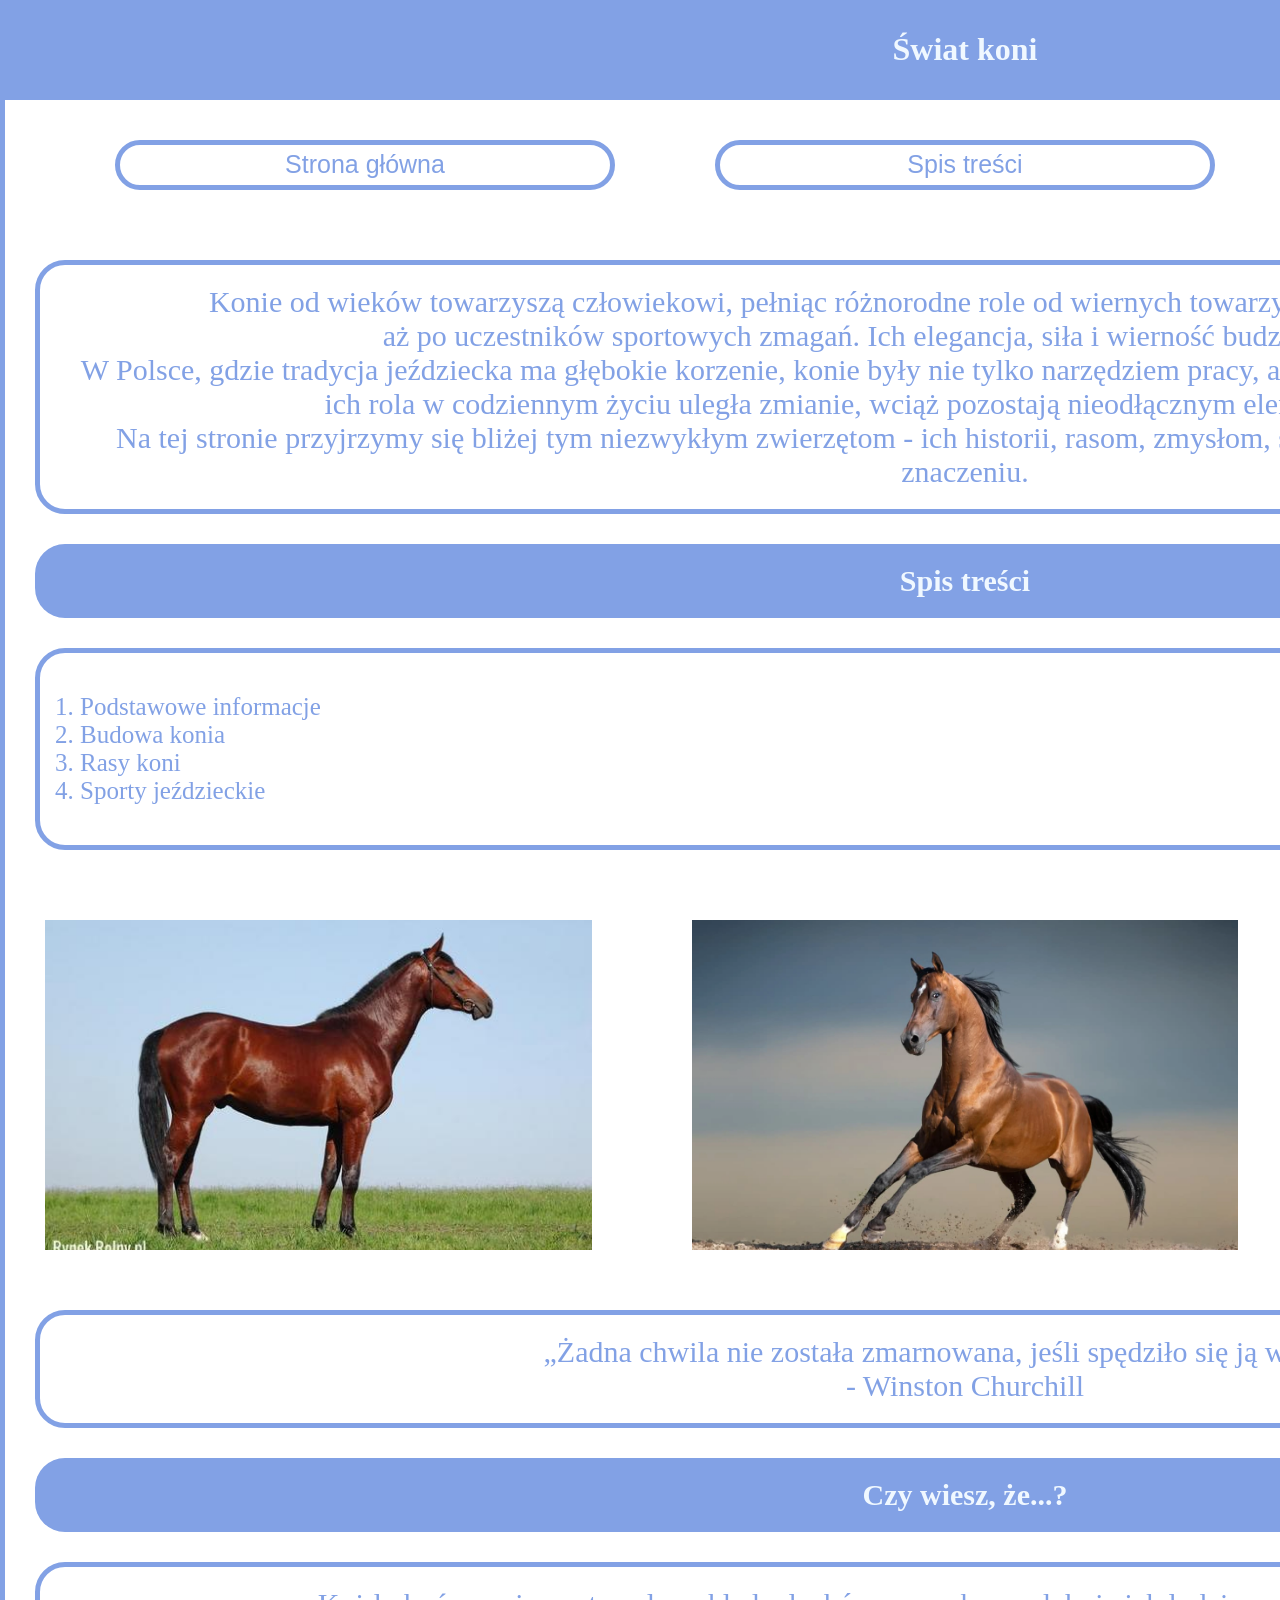
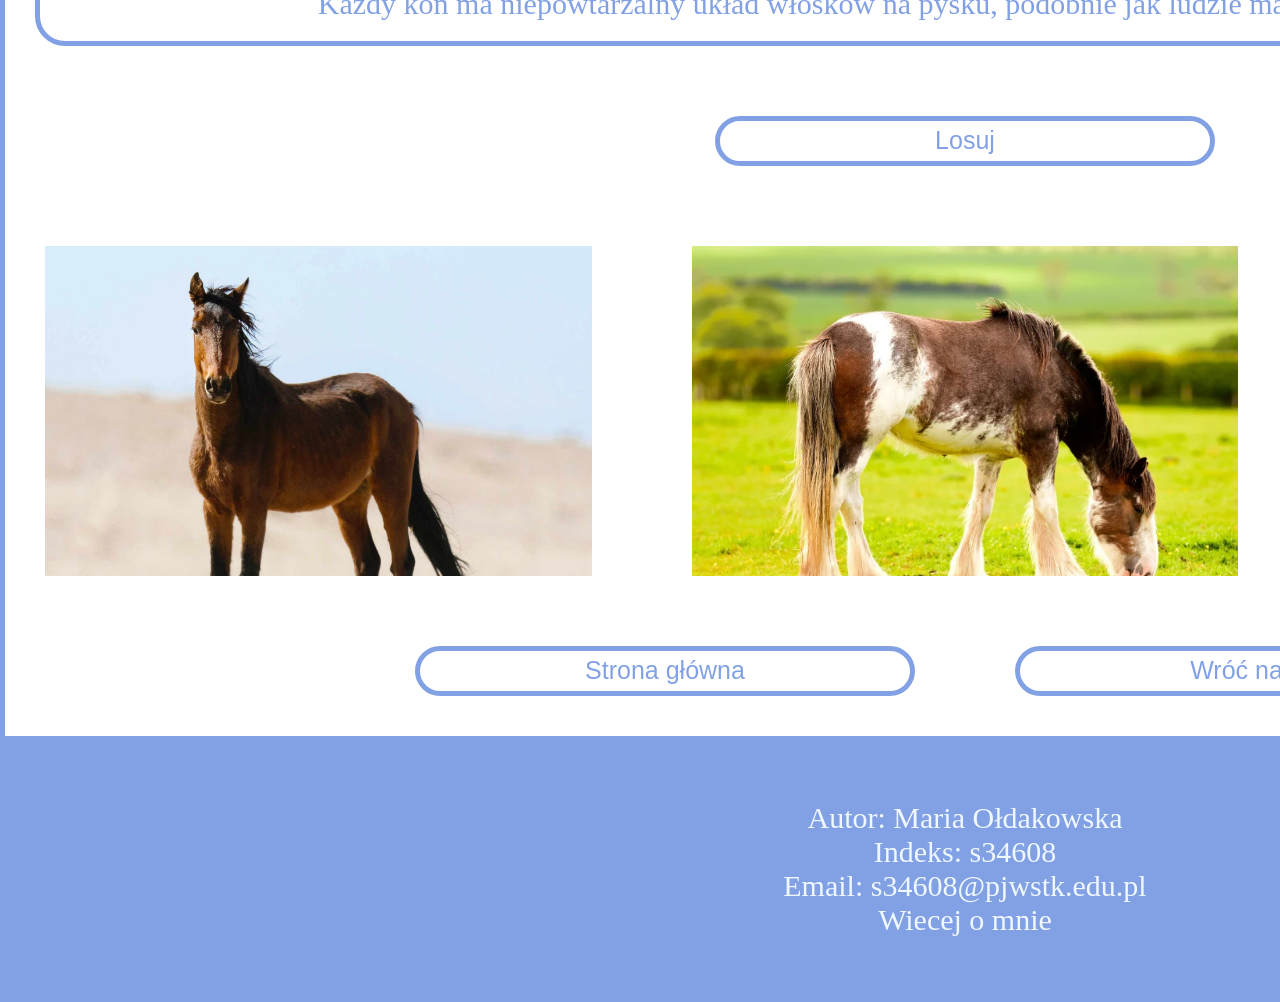
<file: index.html>
<!DOCTYPE html>
<html lang = "pl">
<head>
    <meta charset="UTF-8">
    <title>Strona o koniach</title>
    
    <link rel="stylesheet" href="style.css">
    </head>


<body> 
    
    <header>
     <h1 id="swiatkoni">
        Świat koni
    </h1>
    </header>

<div class="center">
    <button onclick="location.href='index.html'">Strona główna</button>
 
    
        <button onclick="location.href='#spistresci'">Spis treści
        </button>
        
 
    <button onclick="location.href='#autor'">Autor</button>
</div>

    <p>
        
  Konie od wieków towarzyszą człowiekowi, pełniąc różnorodne role od wiernych towarzyszy w pracy, przez bohaterów bitew, <br>
  aż po uczestników sportowych zmagań. Ich elegancja, siła i wierność budzą podziw i fascynację. <br> 
  W Polsce, gdzie tradycja jeździecka ma głębokie korzenie, konie były nie tylko narzędziem pracy, ale także symbolem kultury i historii. 
  Dziś, choć ich rola w codziennym życiu uległa zmianie, wciąż pozostają nieodłącznym elementem naszej tożsamości. <br> 
  Na tej stronie przyjrzymy się bliżej tym niezwykłym zwierzętom - ich historii, rasom, zmysłom, sposobom komunikacji oraz współczesnemu znaczeniu.
</p> 

   <h3 class="subtitle" id="spistresci">
    Spis treści
</h3>
   
    

<ol>
    <li><a href="podstawoweinfo.html">Podstawowe informacje</a></li>
    <li><a href="budowakonia.html"> Budowa konia</a></li>
    <li><a href="rasykoni.html"> Rasy koni</a></li>
    <li><a href="sportyjeżdzieckie.html">Sporty jeździeckie</a></li>
</ol>

<div class="center">

 <div class="picture"><img src="kon.jpg" alt="kon"></div>
 <div class="picture"><img src="kon1.webp" alt="kon"></div>
 <div class="picture"><img src="kon2.jpg" alt="kon"></div>

 </div>

<p> 
    „Żadna chwila nie została zmarnowana, jeśli spędziło się ją w siodle.” <br>
     - Winston Churchill
</p>
   


 <h3 class="subtitle">Czy wiesz, że...?</h3>

<p id="ciekawostka">
    Każdy koń ma niepowtarzalny układ włosków na pysku, 
    podobnie jak ludzie mają unikalne odciski palców.
</p>

<div class="center">
<button onclick="losujCiekawostke()">
    Losuj
</button>
</div>

 <div class="center">

 <div class="picture"><img src="kon3.jpg" alt="kon"></div>
 <div class="picture"><img src="kon4.webp" alt="kon"></div>
 <div class="picture"><img src="kon5.jpeg" alt="kon"></div>
 
</div>

<div class="center">
<button onclick="location.href='index.html'">Strona główna</button>
<button onclick="location.href='#swiatkoni'">Wróć na górę</button>
</div>

<footer>
 
     <p id="autor">
        Autor: Maria Ołdakowska <br>
        Indeks: s34608 <br>
        Email: s34608@pjwstk.edu.pl<br>
        <a href="autor.html" style="color: aliceblue;">
            Wiecej o mnie</a>
     </p>
</footer>

<script>
function losujCiekawostke() {
    const ciekawostki = [
        "Każdy koń ma niepowtarzalny układ włosków na pysku, podobnie jak ludzie mają odciski palców.",
        "Konie potrafią spać na stojąco.",
        "Pole widzenia konia wynosi około 350 stopni.",
        "Źrebię może wstać już około godzinę po narodzinach.",
        "Konie rozpoznają ludzkie emocje po wyrazie twarzy.",
        "Uszy konia mogą obracać się o 180 stopni.",
        "Koń nie potrafi oddychać przez pysk — oddycha wyłącznie przez nos.",
    "Konie nie potrafią wymiotować.",
    "Serce dorosłego konia waży nawet około 5 kilogramów.",
    "Najszybsze konie wyścigowe mogą osiągać prędkość ponad 70 km/h.",
    "Konie potrafią zapamiętać człowieka nawet po wielu latach rozłąki.",
    "Koń może wydawać ponad 10 różnych dźwięków służących do komunikacji.",
    "Konie odczuwają emocje takie jak strach, radość i ciekawość.",
    "Konie są zwierzętami stadnymi i źle znoszą samotność.",
    "Źrebięta rodzą się z bardzo długimi nogami, które stanowią dużą część ich wysokości.",
    "Konie potrafią rozpoznawać siebie nawzajem po głosie.",
    "Najdłużej żyjący udokumentowany koń dożył 62 lat.",
    "Koń może wypić nawet 40–50 litrów wody dziennie.",
    "Konie mają świetny słuch i potrafią usłyszeć dźwięki, których człowiek nie zauważa.",
    "Oczy konia należą do największych spośród wszystkich ssaków lądowych.",
    "Koń może poruszać uszami niezależnie od siebie.",
    "Dzikimi przodkami współczesnych koni były zwierzęta wielkości lisa.",
    "Konie potrafią uczyć się przez obserwowanie innych koni.",
    "Niektóre konie potrafią otwierać zasuwy i drzwi w stajni.",
    "Koń potrafi wyczuć nastrój jeźdźca i często reaguje na jego stres lub zdenerwowanie.",
    "Koń „biega na palcach” – jego kopyto to tak naprawdę zmodyfikowany jeden palec, co zwiększa szybkość, ale zmniejsza możliwość chwytania jak u innych ssaków.",
    ];

    const losowyNumer = Math.floor(Math.random() * ciekawostki.length);

    document.getElementById("ciekawostka").textContent =
        ciekawostki[losowyNumer];
}
</script>

</body>
</html>
</file>
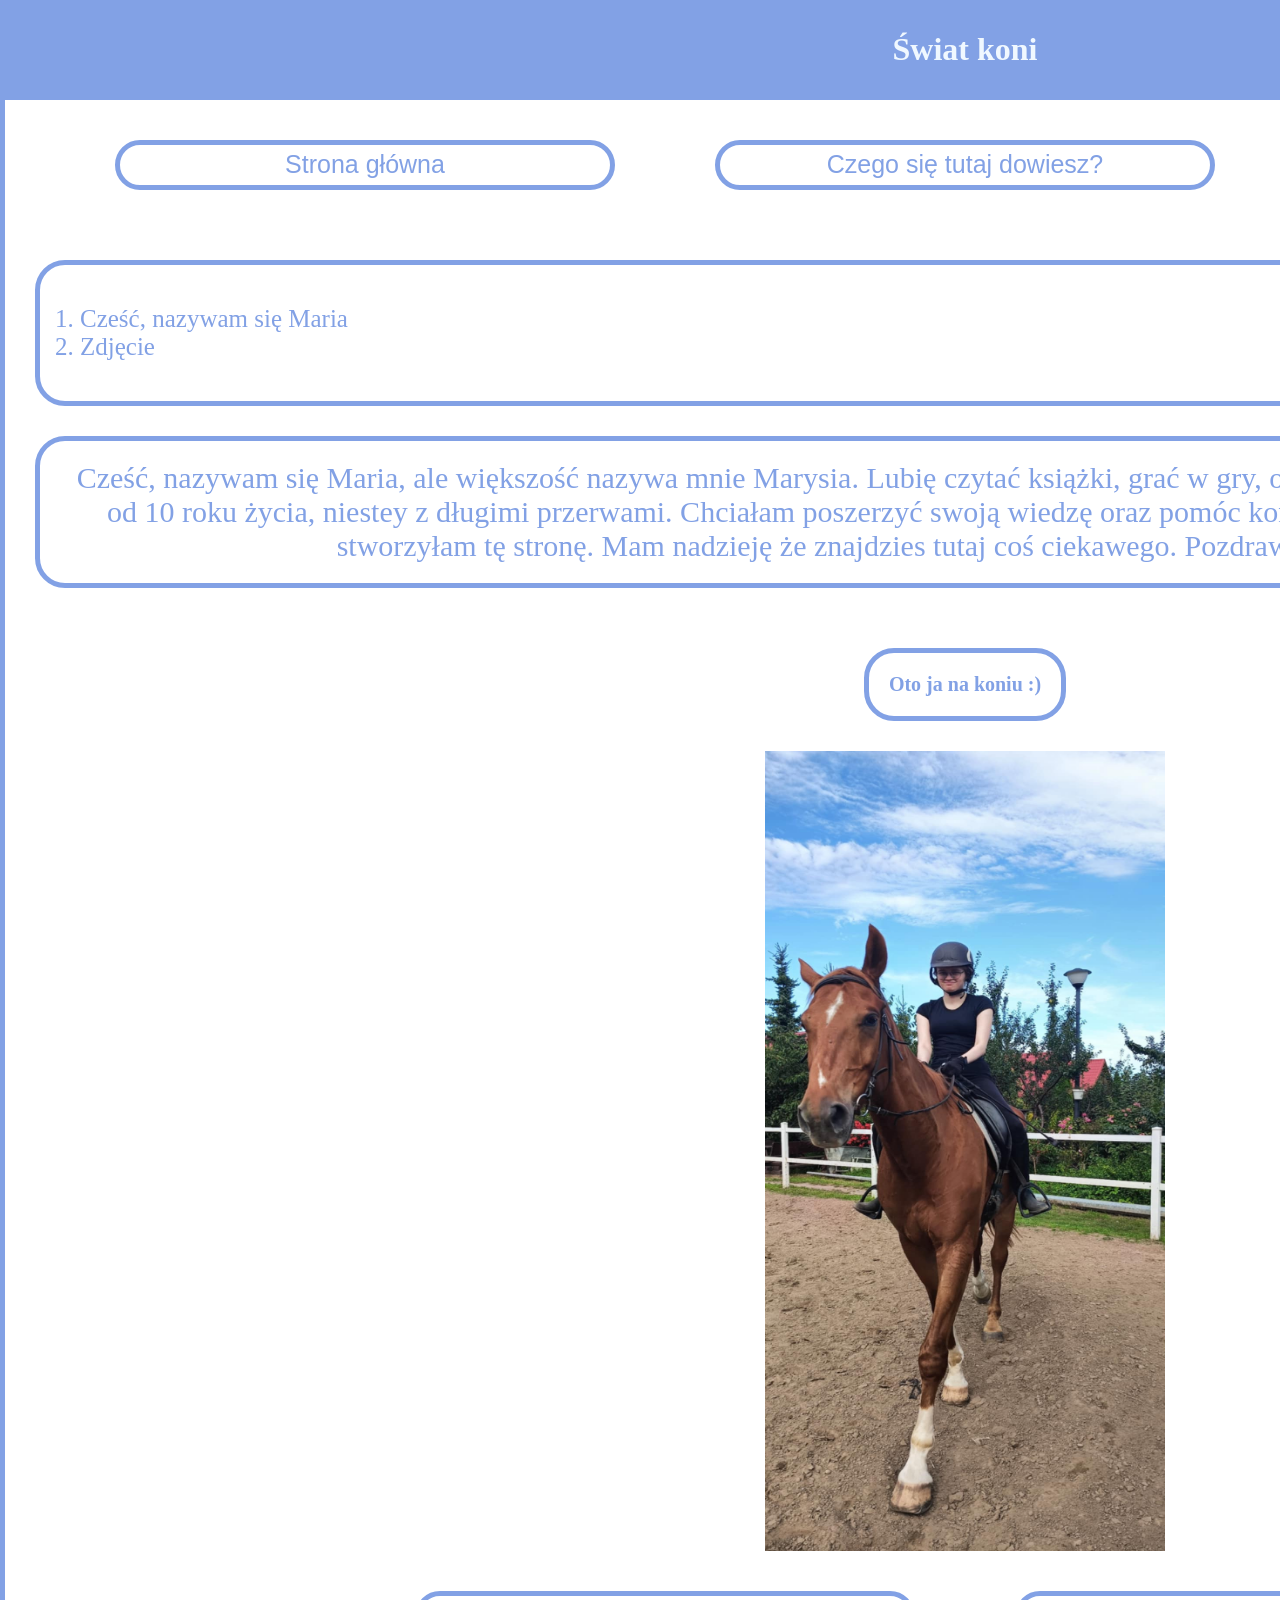
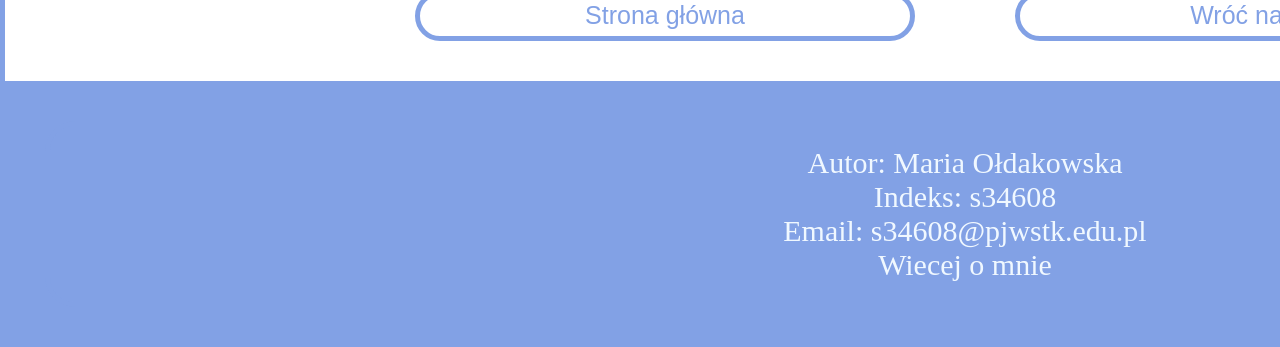
<file: autor.html>
<!DOCTYPE html>
<html lang = "pl">
<head>
    <meta charset="UTF-8">
    <title>Strona o koniach</title>
    
    <link rel="stylesheet" href="style.css">
    </head>


<body> 
    
    <header>
     <h1 id="swiatkoni">Świat koni</h1>
    </header>

<div class="center">
    <button onclick="location.href='index.html'">Strona główna</button>
    <button onclick="location.href='#spistresci'">Czego się tutaj dowiesz?</button>
    <button onclick="location.href='#autor'">Autor</button>
</div>

<ol>
    <li><a href="#ja">Cześć, nazywam się Maria</a></li>
    <li><a href="#zdj">Zdjęcie</a></li>
  
</ol>

<p id="ja">
    Cześć, nazywam się Maria, ale większość nazywa mnie Marysia. Lubię czytać książki, grać w gry, oglądać filmy i seriale oraz <b>konie!</b> 
    Jeżdżę konno od 10 roku życia, niestey z długimi przerwami. 
    Chciałam poszerzyć swoją wiedzę oraz pomóc komuś dowiedzieć się czegoś o koniach dlatego stworzyłam tę stronę.
     Mam nadzieję że znajdzies tutaj coś ciekawego. 
    Pozdrawiam i życzę miłej lektury. 
    
</p>

<div class="center">
<h4>
    Oto ja na koniu :)
</h4>
    </div>
<div class="center">
<img src="janakon.jpeg" alt="Ja na koniu"
width="400" height="800"
>
</div>



<div class="center">
<button onclick="location.href='index.html'">Strona główna</button>
<button onclick="location.href='#swiatkoni'">Wróć na górę</button>
</div>
   


<footer>
 
     <p id="autor">
        Autor: Maria Ołdakowska <br>
        Indeks: s34608 <br>
        Email: s34608@pjwstk.edu.pl<br>
        <a href="autor.html" style="color: aliceblue;">
            Wiecej o mnie</a>
     </p>
</footer>

</body>
</html>
</file>
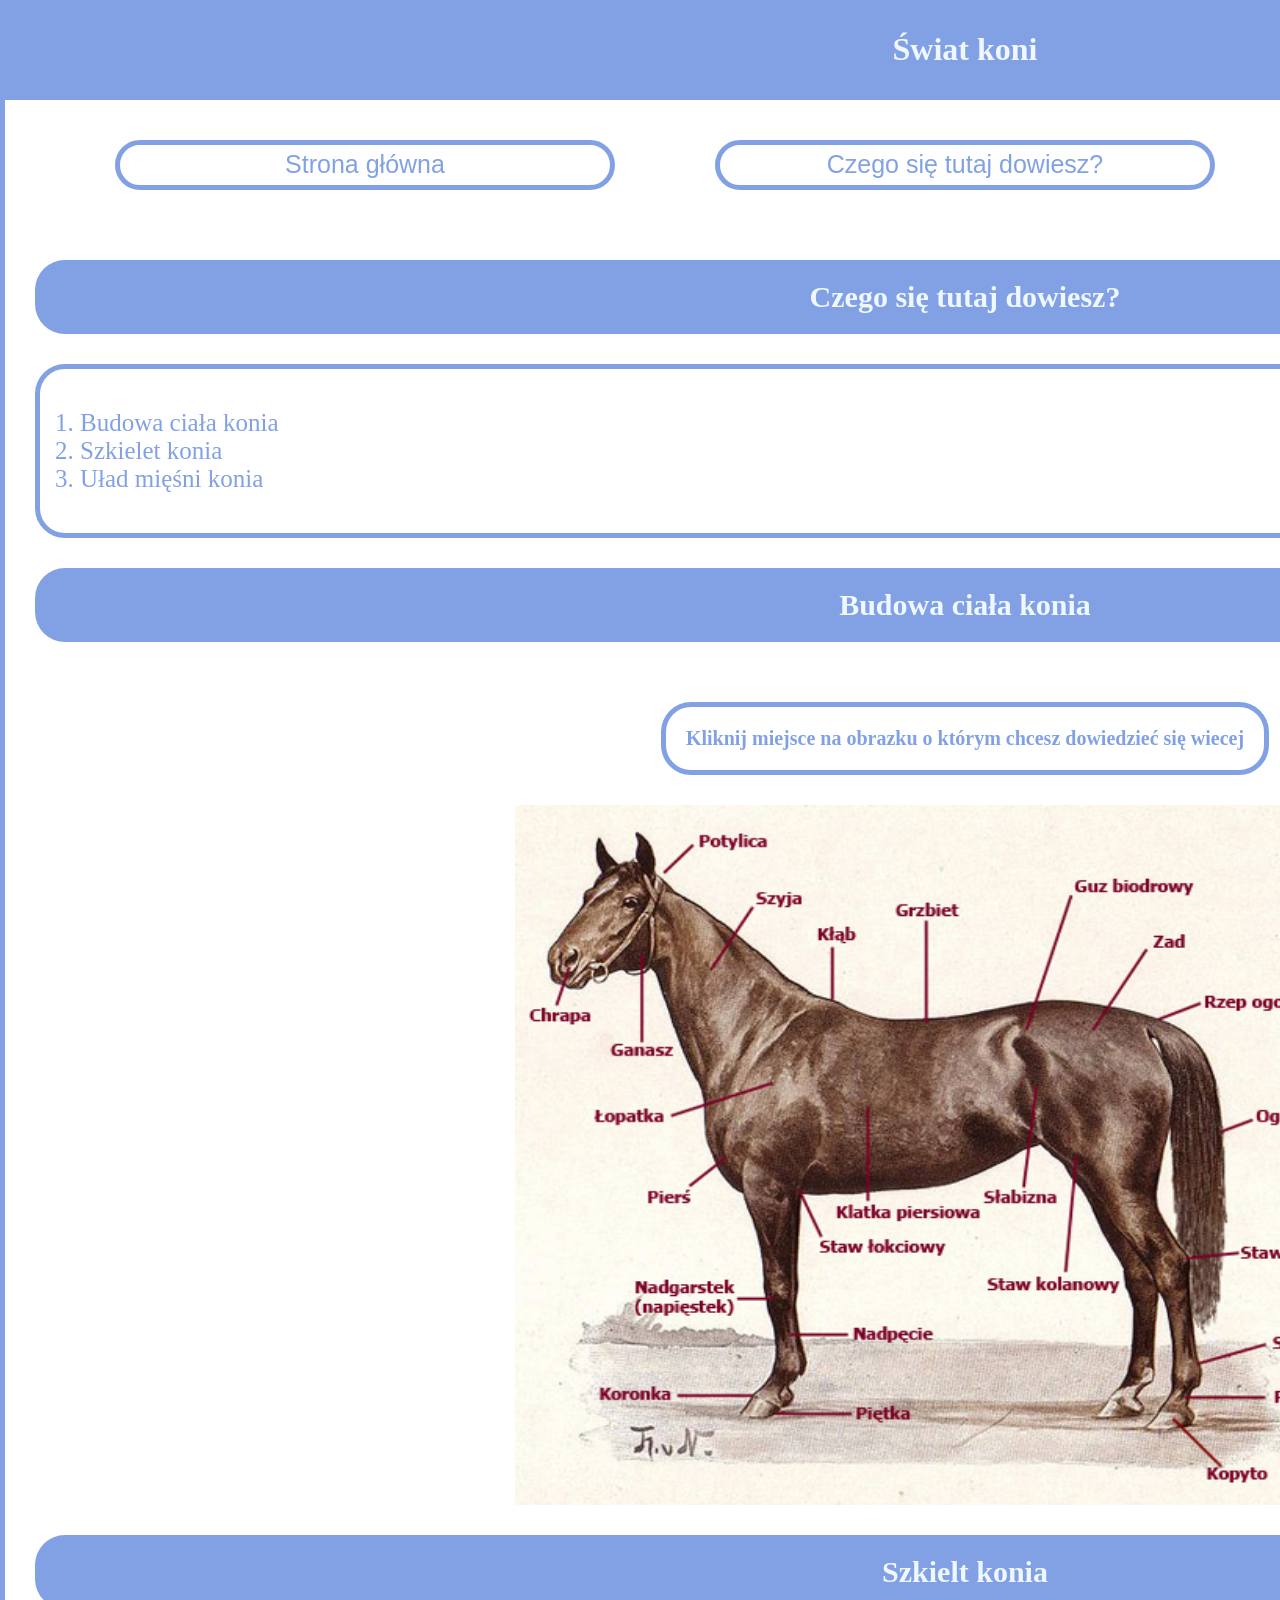
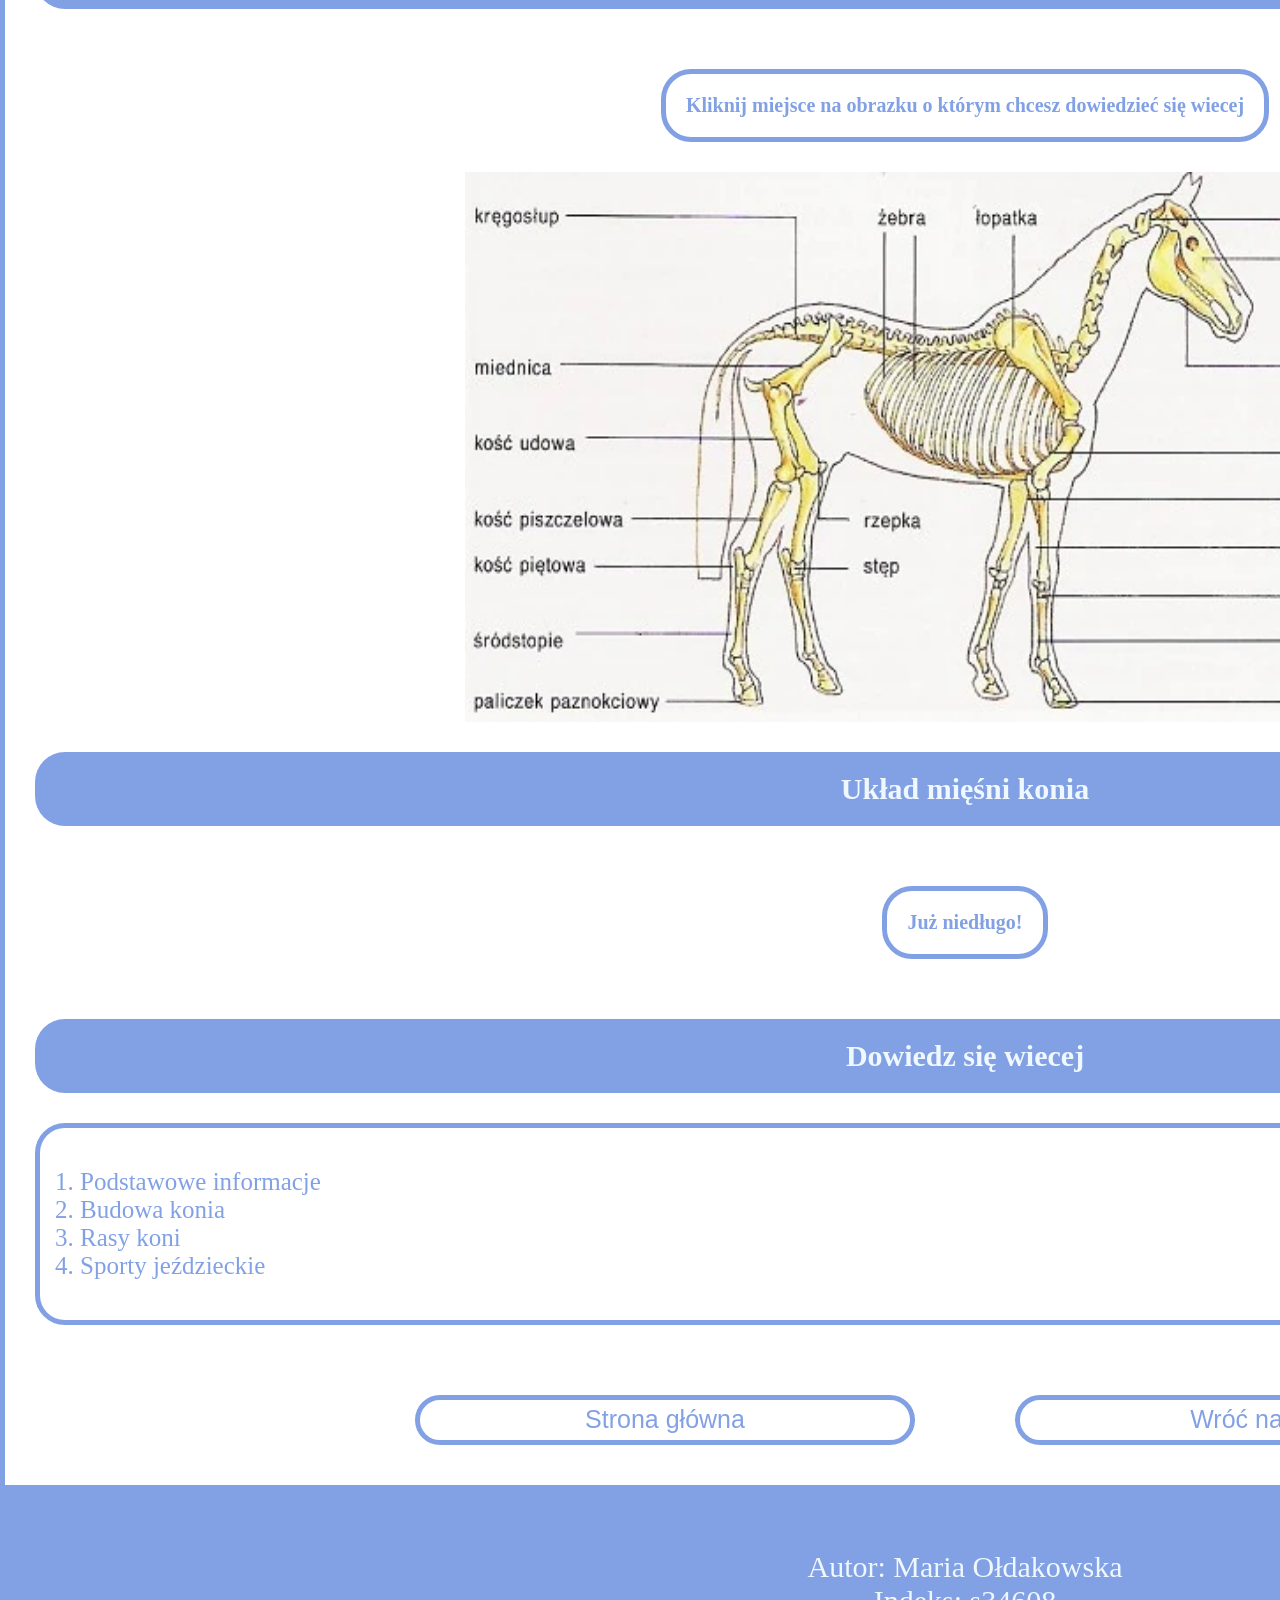
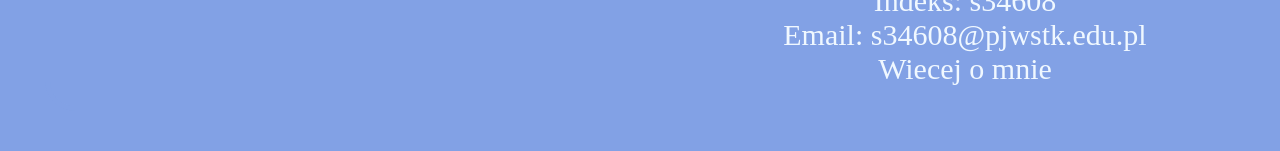
<file: budowakonia.html>
<!DOCTYPE html>
<html lang = "pl">
<head>
    <meta charset="UTF-8">
    <title>Strona o koniach</title>
    
    <link rel="stylesheet" href="style.css">
    </head>


<body> 
    
    <header>
     <h1 id="swiatkoni">Świat koni</h1>
    </header>

<div class="center">
    <button onclick="location.href='index.html'">Strona główna</button>
 
    
        <button onclick="location.href='#spistresci'">Czego się tutaj dowiesz?
        </button>
        
 
    <button onclick="location.href='#autor'">Autor</button>
</div>

   <h3 class="subtitle" id="spistresci">
    Czego się tutaj dowiesz?
</h3>

<ol>
    <li><a href="#budowa">Budowa ciała konia</a></li>
    <li><a href="#szkielet">Szkielet konia</a></li>
    <li><a href="#miesnie">Uład mięśni konia</a> </li>
</ol>
   
    

<h3 class="subtitle" id="budowa">
   Budowa ciała konia
</h3>

<div class="center">
    <h4 class="h4">
     Kliknij miejsce na obrazku o którym chcesz dowiedzieć się wiecej</h4>
</div>



<div class="center">
 <img src="Budowa_konia.jpg" 
    alt="budowakonia" 
    usemap="#budowakonia" 
    width="900" 
    height="700">
</div>

<map name="budowakonia">
 <area 
  shape="rect"
  coords="30,20,120,180"
  alt="głowa"
  title="Kliknij żeby zobaczyć szczegółowy opis głowy konia"
  href="https://www.equinovum.pl/blogs/artykuly/podstawy-anatomii-glowy-konia"
  target="_blank"
  >

  <area 
  shape="rect"
  coords="180,600,260,500"
  alt="kopyto"
  title="Kliknij żeby zobaczyć szczegółowy opis kopyt konia"
  href="https://zpe.gov.pl/a/budowa-kopyta-konia/DZ1RQqe5M"
  target="_blank"
  >

  <area 
  shape="rect"
  coords="180,380,260,500"
  alt="noga"
  title="Kliknij żeby zobaczyć szczegółowy opis nóg konia"
  href="https://konieimy.pl/anatomia,ac249/konczyny,66"
  target="_blank"
  >

  <area 
  shape="rect"
  coords="290,120,380,190"
  alt="klab"
  title="Kliknij żeby zobaczyć opis kłąbu"
  href="https://pl.wikipedia.org/wiki/K%C5%82%C4%85b_(weterynaria)"
  target="_blank"
  >

  <area 
  shape="rect"
  coords="550,80,900,450"
  alt="klab"
  title="Kliknij żeby zobaczyć opis zadu i ogona konia "
  href="https://www.equishop.com/blogs/blog-equishop/budowa-i-pokroj-czyli-anatomia-konia?utm_source=chatgpt.com#zadiogon"
  target="_blank"
  >
 </map>

 <h3 class="subtitle" id="szkielet">
   Szkielt konia
</h3>
<div class="center"><h4 class="h4">
     Kliknij miejsce na obrazku o którym chcesz dowiedzieć się wiecej</h4>
</div>

<div class="center"> 
<img src="szkielet_konia.webp"
alt="szkieletkonia"
width="1000"
height="550"
usemap="#szkielet"
></div>

<map name="szkielet">
 <area 
    shape="rect"
   coords="550,40,900,200"
   alt="glowa"
   title="Kliknij żeby zobaczyć głowę konia"
   href="https://ep2019.contentplus.io/beta/prev/D7xgZLgPl/pl/main"
   target="_blank"
   >

   <area 
    shape="rect"
   coords="300,40,750,202"
   alt="kregoslup"
   title="Kliknij żeby zobaczyć kręgłosup konia"
   href="https://ep2019.contentplus.io/beta/prev/D7xgZLgPl/pl/main"
   target="_blank"
   >

   <area 
    shape="rect"
   coords="480,210,830,340"
   alt="klata"
   title="Kliknij żeby zobaczyć klatkę piersiową konia"
   href="https://ep2019.contentplus.io/beta/prev/D7xgZLgPl/pl/main"
   target="_blank"
   >
   
   <area 
    shape="rect"
   coords="200,250,530,500"
   alt="tylna noga"
   title="Kliknij żeby zobaczyć tylną nogę konia"
   href="https://ep2019.contentplus.io/beta/prev/D7xgZLgPl/pl/main"
   target="_blank"
   >

    <area 
    shape="rect"
   coords="480,250,830,500"
   alt="tylna noga"
   title="Kliknij żeby zobaczyć przednią nogę konia"
   href="https://ep2019.contentplus.io/beta/prev/D7xgZLgPl/pl/main"
   target="_blank"
   >
</map>

<h3 class="subtitle" id="miesnie"
>Układ mięśni konia</h3>

<div class="center">
    <h4 class="h4">
     Już niedługo!</h4>
</div>
 
<h3 class="subtitle">Dowiedz się wiecej</h3>
    <ol>
    <li><a href="podstawoweinfo.html">Podstawowe informacje</a></li>
    <li><a href="budowakonia.html"> Budowa konia</a></li>
    <li><a href="rasykoni.html"> Rasy koni</a></li>
    <li><a href="sportyjeżdzieckie.html">Sporty jeździeckie</a></li>
</ol>

<div class="center">
<button onclick="location.href='index.html'">Strona główna</button>
<button onclick="location.href='#swiatkoni'">Wróć na górę</button>
</div>

<footer>
 
     <p id="autor">
        Autor: Maria Ołdakowska <br>
        Indeks: s34608 <br>
        Email: s34608@pjwstk.edu.pl<br>
        <a href="autor.html" style="color: aliceblue;">
            Wiecej o mnie</a>
     </p>
     
</footer>

</body>
</html>
</file>
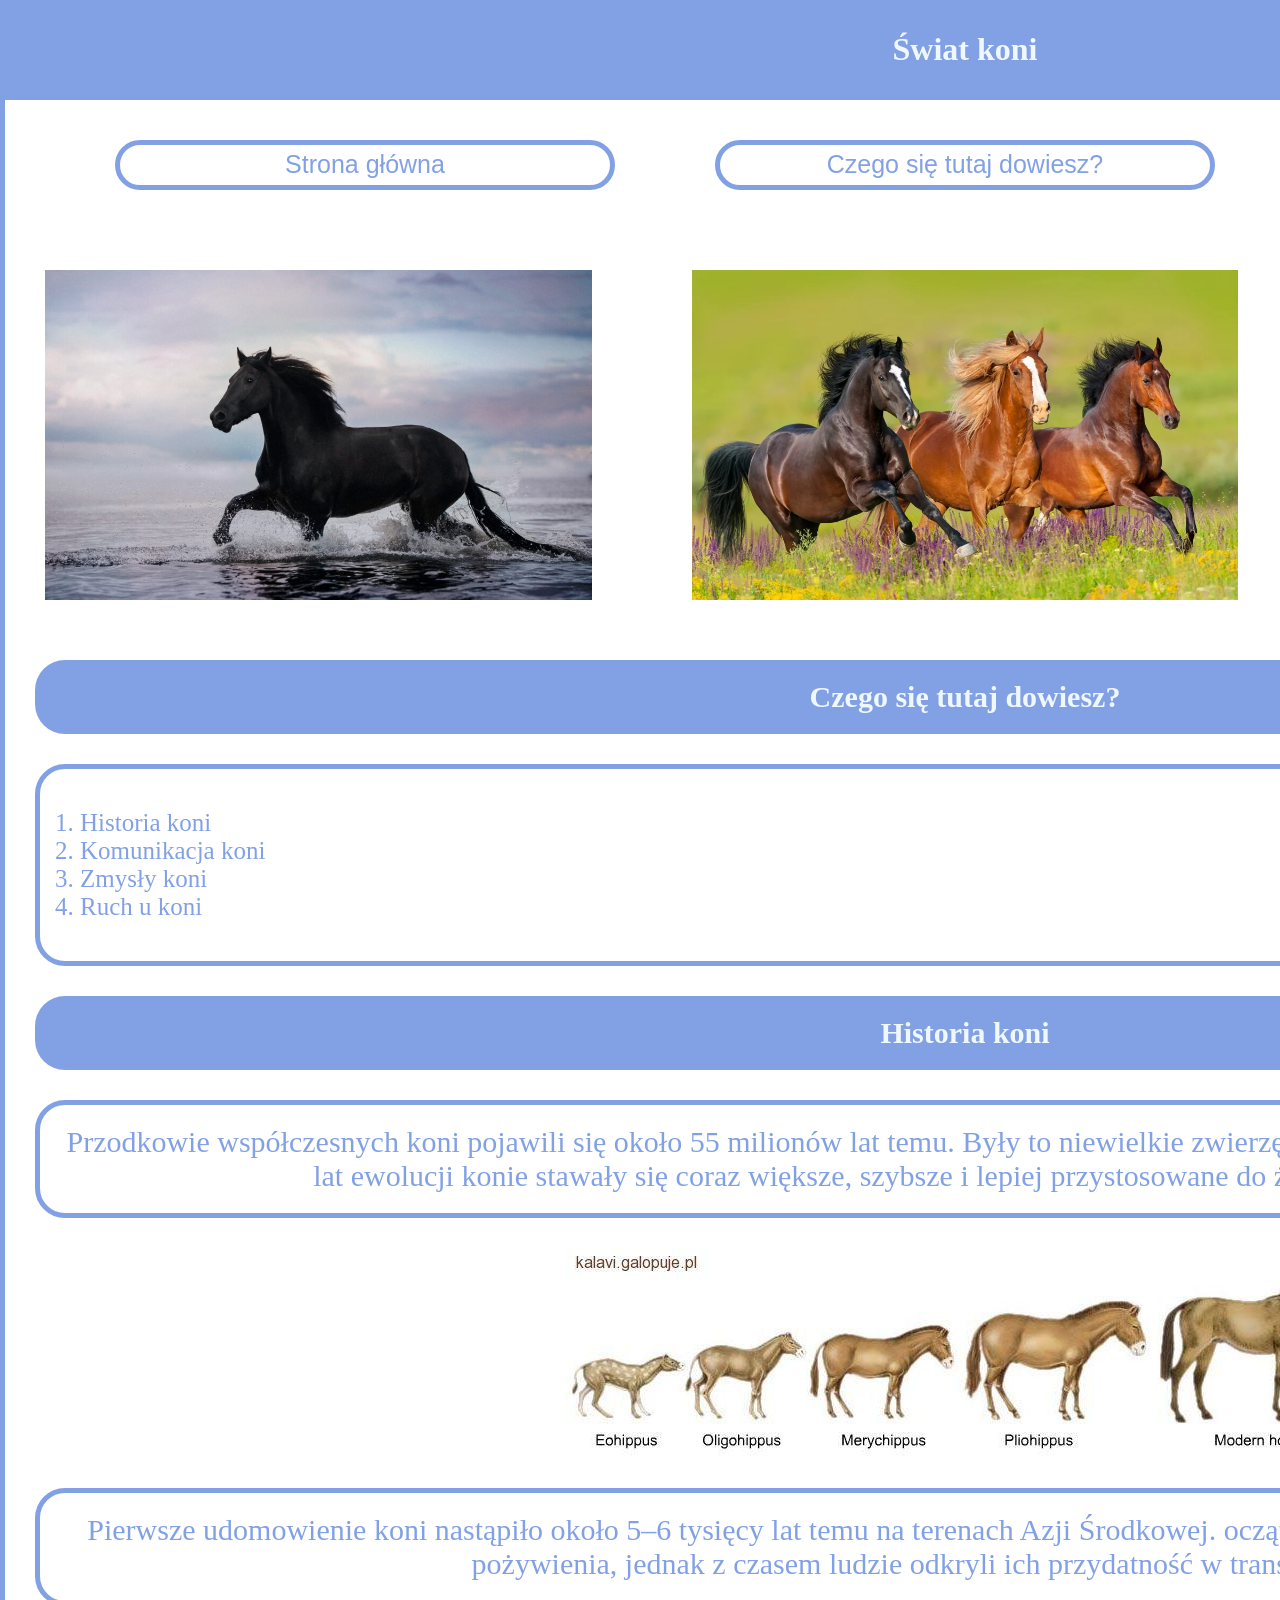
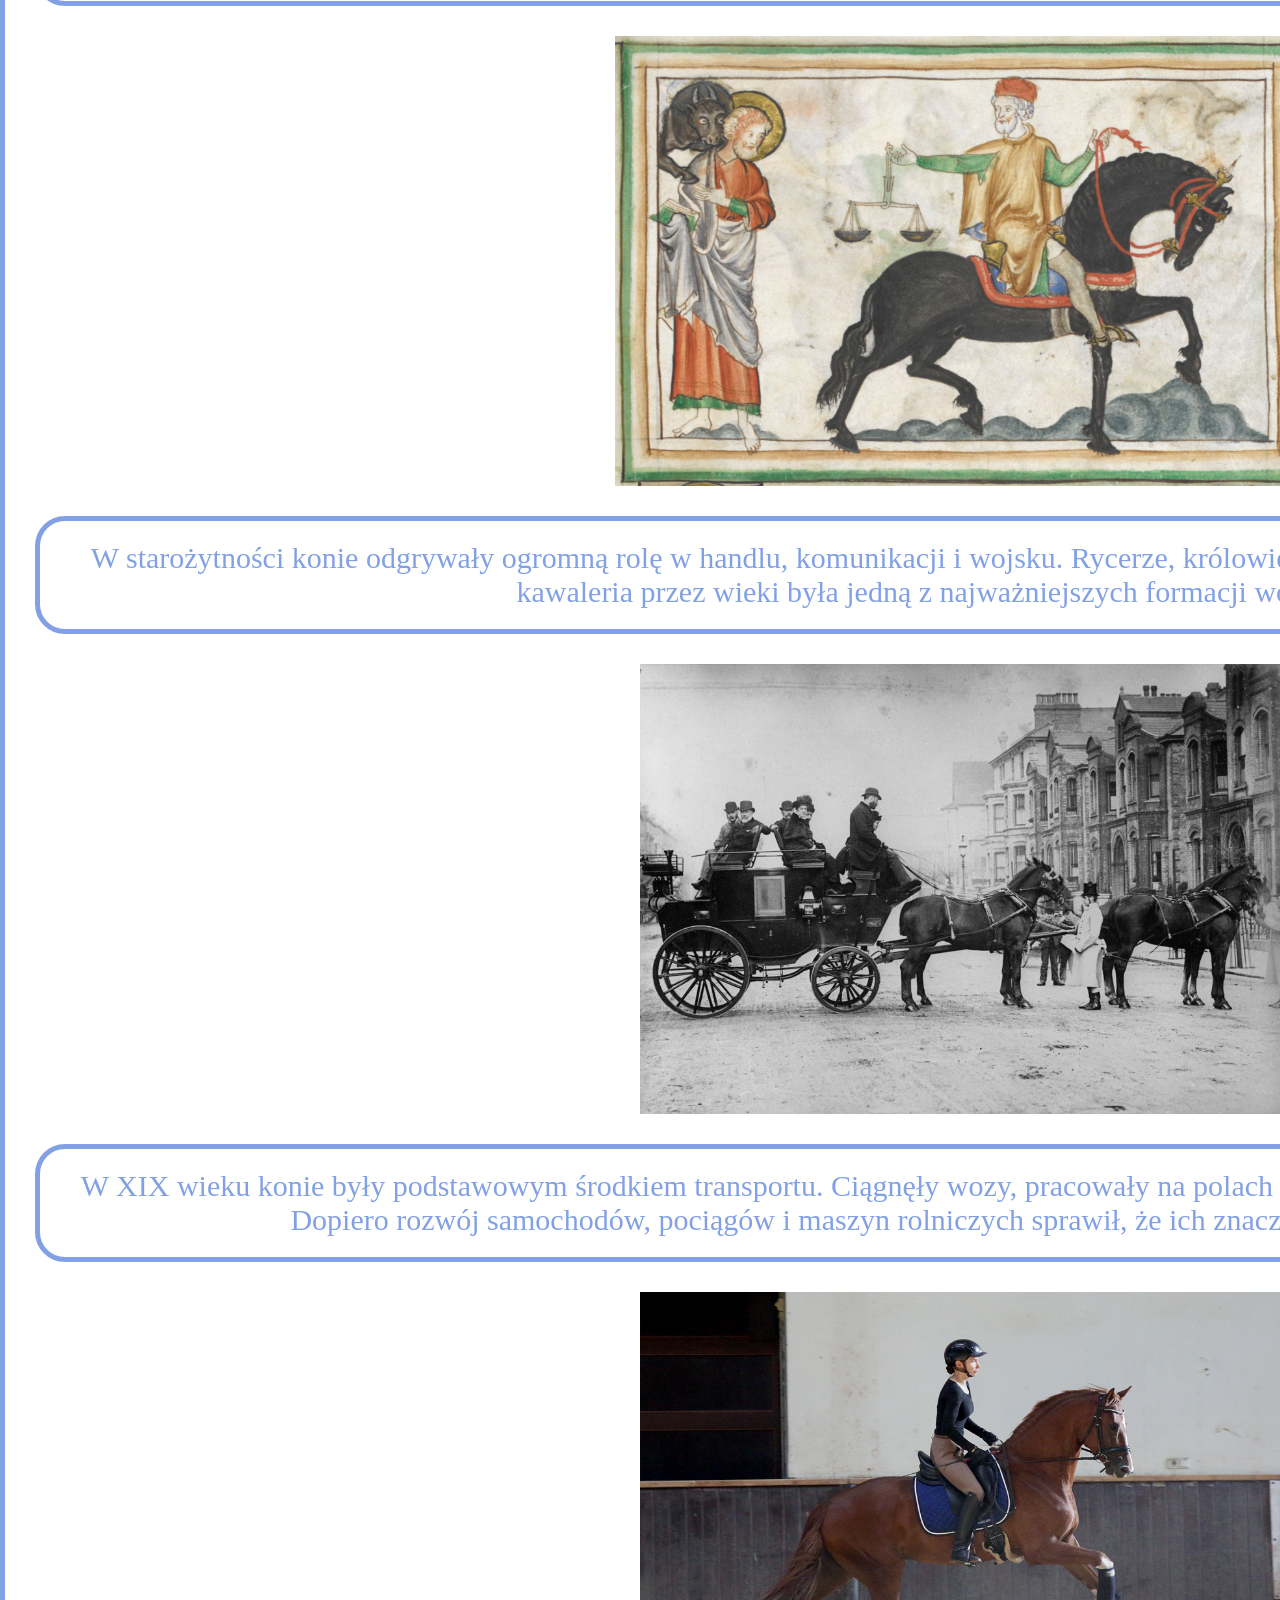
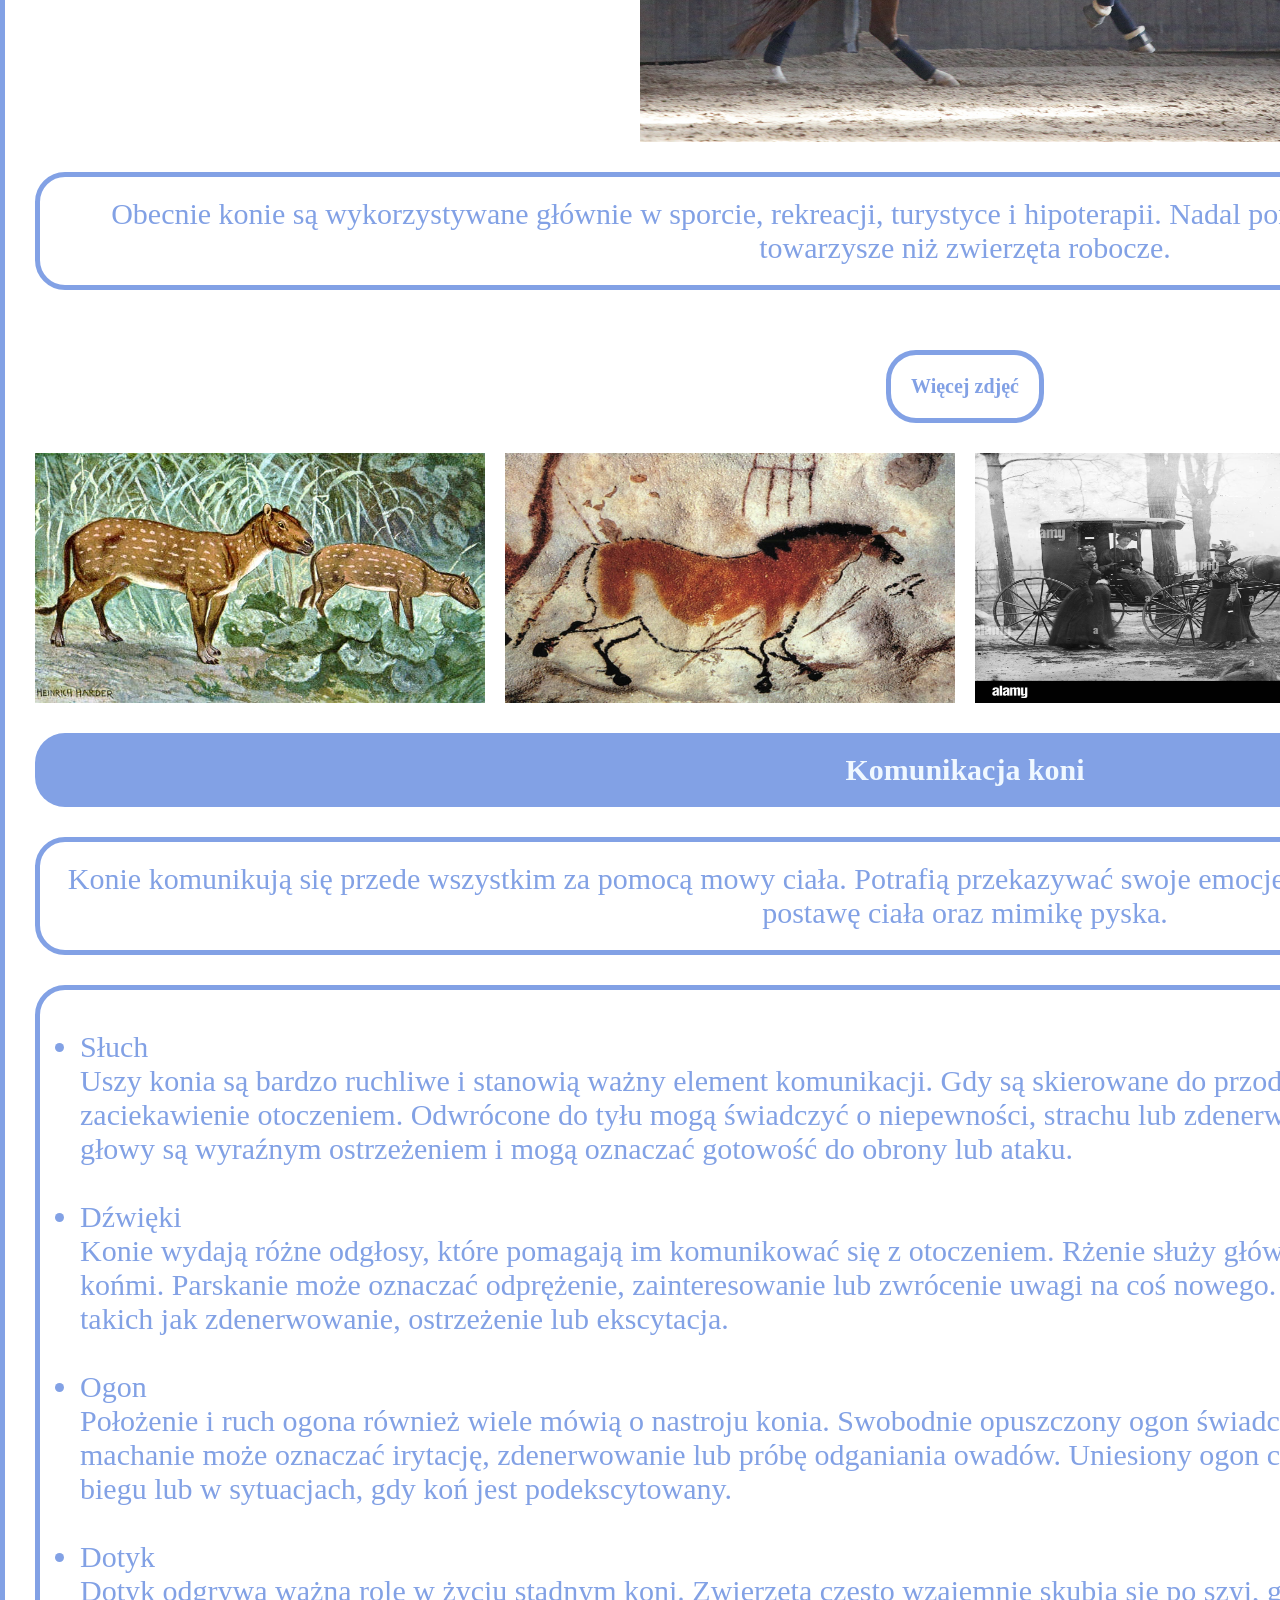
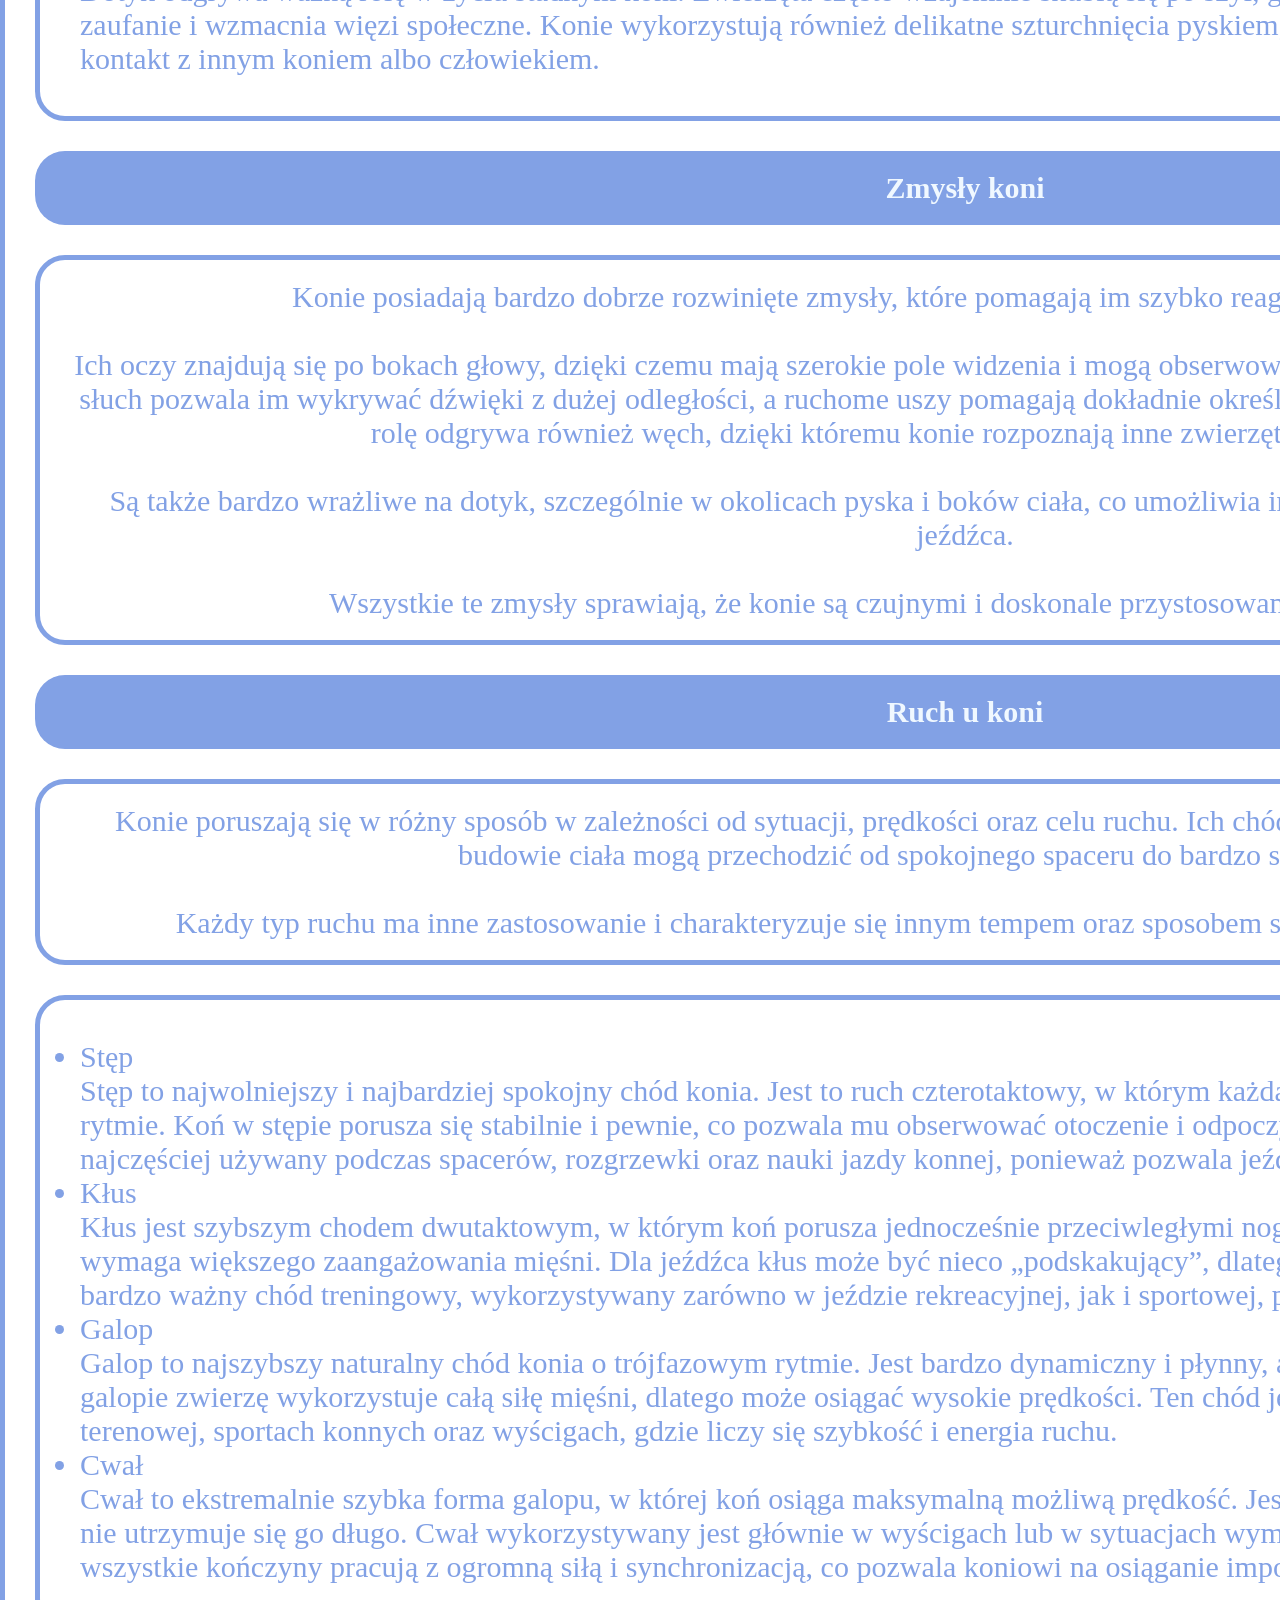
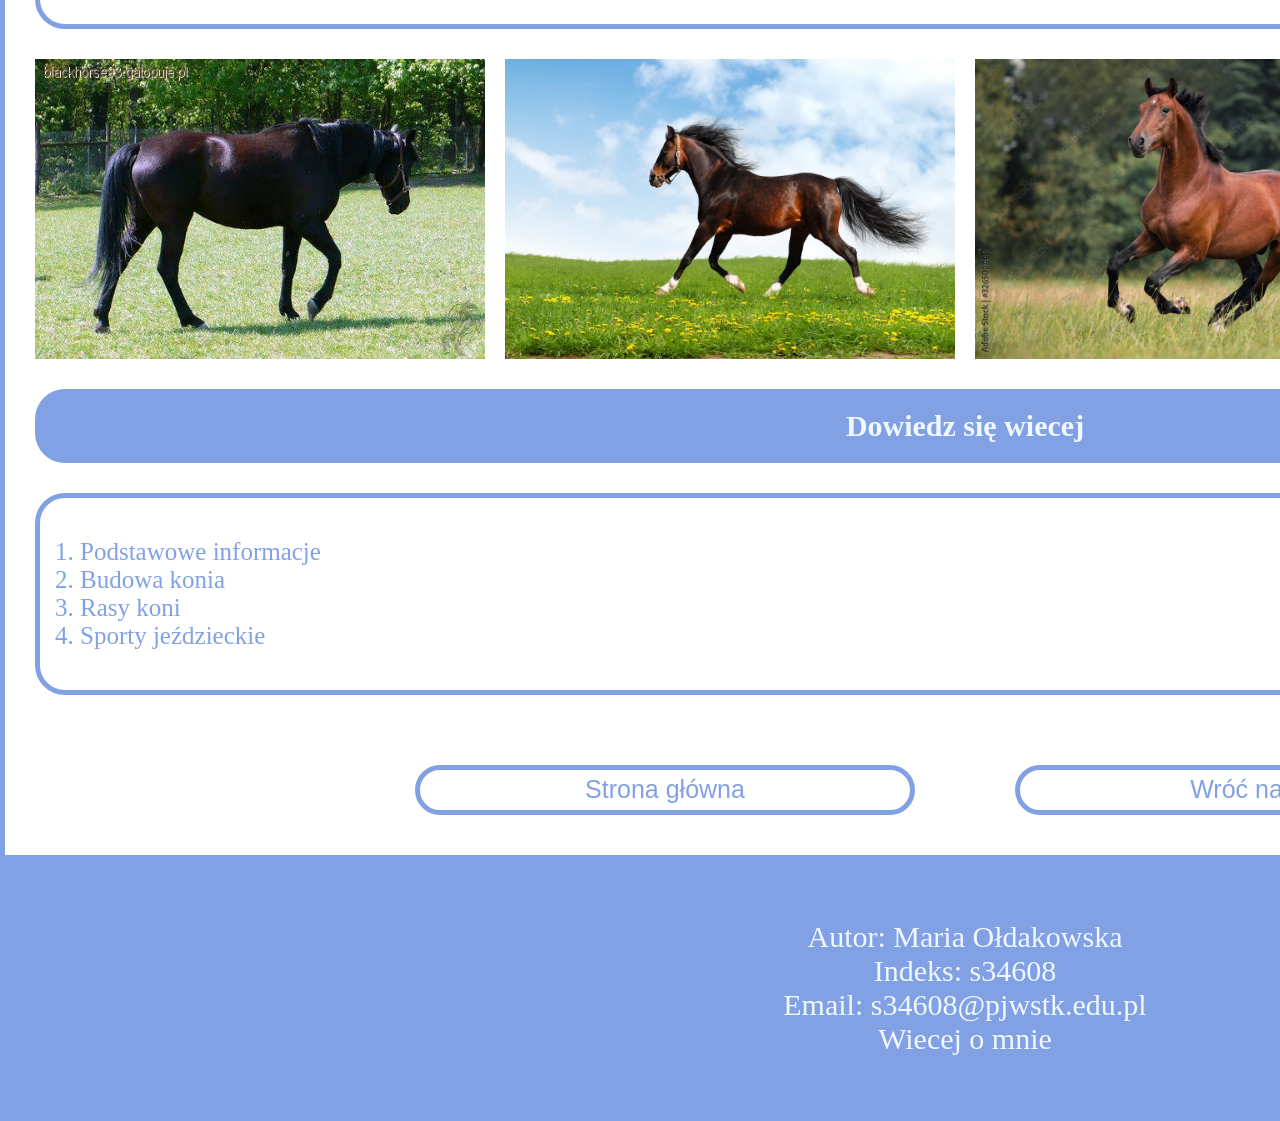
<file: podstawoweinfo.html>
<!DOCTYPE html>
<html lang = "pl">
<head>
    <meta charset="UTF-8">
    <title>Strona o koniach</title>
    
    <link rel="stylesheet" href="style.css">
    </head>


<body> 
    
    <header>
     <h1 id="swiatkoni">
        Świat koni
    </h1>
    </header>

<div class="center">
    <button onclick="location.href='index.html'">Strona główna</button>
    <button onclick="location.href='#spistresci'">Czego się tutaj dowiesz?</button>
    <button onclick="location.href='#autor'">Autor</button>
</div>

<div class="center">

 <div class="picture"><img src="kon6.jpg" alt="kon"></div>
 <div class="picture"><img src="kon7.webp" alt="kon"></div>
 <div class="picture"><img src="kon8.jpg" alt="kon"></div>

 </div>

   <h3 class="subtitle" id="spistresci">
    Czego się tutaj dowiesz?
</h3>

<ol>
    <li><a href="#historiakoni">Historia koni</a></li>
    <li><a href="#komunikacja">Komunikacja koni</a></li>
    <li><a href="#zmysly">Zmysły koni</a></li>
    <li><a href="#ruch">Ruch u koni</a></li>
</ol>
   
    

<h3 class="subtitle" id="historiakoni">
   Historia koni
</h3>

<p> 
    Przodkowie współczesnych koni pojawili się około 55 milionów lat temu. Były to niewielkie zwierzęta wielkości lisa, 
żyjące w lasach. Przez miliony lat ewolucji konie stawały się coraz większe, 
szybsze i lepiej przystosowane do życia na otwartych terenach.
</p>

<div  class="center"> 
    <img src="konprzo1.jpg" alt="ewolucjakonia">
    </div>
<p>
Pierwsze udomowienie koni nastąpiło około 5–6 tysięcy lat temu na terenach Azji Środkowej. 
oczątkowo wykorzystywano je głównie jako źródło pożywienia, jednak z czasem ludzie odkryli ich przydatność w transporcie i pracy.
</p>

<div  class="center">
    <img src="kons.jpg" 
    alt="konwsredniowieczu"
    width="700"
    height="450"
    >
</div>
    
<p>
W starożytności konie odgrywały ogromną rolę w handlu, komunikacji i wojsku. 
Rycerze, królowie i wojownicy przemieszczali się na koniach, a kawaleria przez wieki była jedną z najważniejszych formacji wojskowych.
</p>

<div  class="center">
    <img src="kod2.jpg" 
    alt="dorozkaXIXw."
    width="650"
    height="450"
    >
</div>


    <p>
W XIX wieku konie były podstawowym środkiem transportu. Ciągnęły wozy, pracowały na polach i pomagały w przewożeniu ludzi oraz towarów. 
Dopiero rozwój samochodów, pociągów i maszyn rolniczych sprawił, że ich znaczenie użytkowe zaczęło maleć.
</p>

<div  class="center">
    <img src="kont.jpg" 
    alt="konteraz"
    width="650"
    height="450"
    >
</div>
<p>
Obecnie konie są wykorzystywane głównie w sporcie, rekreacji, turystyce i hipoterapii. 
Nadal pomagają ludziom, ale częściej jako partnerzy i towarzysze niż zwierzęta robocze.
</p>

<div class="center">
<h4 class="h4">
    Więcej zdjęć
</h4>
</div>
<div class="center" >
<img src="konewolu2.jpg" alt="przodekkonia"
    width="450"
    height="250"
>
<img src="kono.jpg" alt="konprehistoryczny"
    width="450"
    height="250">

<img src="kond.jpg" alt="dorozka"
 width="450"
    height="250">
    
    <img src="kont2.webp" alt="dorozka"
 width="450"
    height="250">
</div>

<h3 class="subtitle" id="komunikacja">
   Komunikacja koni
</h3>

<p>
    Konie komunikują się przede wszystkim za pomocą mowy ciała. 
    Potrafią przekazywać swoje emocje i zamiary poprzez ustawienie uszu, ruch ogona, 
    postawę ciała oraz mimikę pyska.
</p>


<ul>
    <li>Słuch</li>
    Uszy konia są bardzo ruchliwe i stanowią ważny element komunikacji. 
    Gdy są skierowane do przodu, oznacza to zainteresowanie lub zaciekawienie otoczeniem. 
    Odwrócone do tyłu mogą świadczyć o niepewności, strachu lub zdenerwowaniu. 
    Natomiast mocno przyciśnięte do głowy są wyraźnym ostrzeżeniem i mogą oznaczać gotowość do obrony lub ataku.
    <br><br>
    <li>Dźwięki</li>
    Konie wydają różne odgłosy, które pomagają im komunikować się z otoczeniem. 
    Rżenie służy głównie do utrzymywania kontaktu z innymi końmi. Parskanie może oznaczać odprężenie, 
    zainteresowanie lub zwrócenie uwagi na coś nowego. 
    Kwik jest zazwyczaj wyrazem silnych emocji, takich jak zdenerwowanie, ostrzeżenie lub ekscytacja.
    <br><br>
    <li>Ogon</li>
    Położenie i ruch ogona również wiele mówią o nastroju konia. Swobodnie opuszczony ogon świadczy o spokoju i odprężeniu. 
    Energiczne machanie może oznaczać irytację, zdenerwowanie lub próbę odganiania owadów. 
    Uniesiony ogon często można zaobserwować podczas zabawy, biegu lub w sytuacjach, gdy koń jest podekscytowany.
    <br><br>
    <li>Dotyk</li>
    Dotyk odgrywa ważną rolę w życiu stadnym koni. 
    Zwierzęta często wzajemnie skubią się po szyi, grzbiecie lub kłębie, co pomaga budować zaufanie i wzmacnia więzi społeczne. 
    Konie wykorzystują również delikatne szturchnięcia pyskiem, aby zwrócić na siebie uwagę
     lub nawiązać kontakt z innym koniem albo człowiekiem.
</ul>

<h3 class="subtitle" id="zmysly">
   Zmysły koni
</h3>

<p>
    Konie posiadają bardzo dobrze rozwinięte zmysły, które pomagają im szybko reagować na zmiany w otoczeniu. <br><br>
    Ich oczy znajdują się po bokach głowy, dzięki czemu mają szerokie pole widzenia i mogą obserwować niemal wszystko wokół siebie. 
    Bardzo dobry słuch pozwala im wykrywać dźwięki z dużej odległości, a ruchome uszy pomagają dokładnie określić kierunek,
     z którego dochodzi dźwięk. Ważną rolę odgrywa również węch, dzięki któremu konie rozpoznają inne zwierzęta, 
     ludzi oraz otoczenie. <br><br>
     Są także bardzo wrażliwe na dotyk, szczególnie w okolicach pyska i boków ciała, 
     co umożliwia im odbieranie nawet delikatnych sygnałów od jeźdźca.<br><br>
    Wszystkie te zmysły sprawiają, że konie są czujnymi i doskonale przystosowanymi do życia zwierzętami.
</p>


<h3 class="subtitle" id="ruch">
    Ruch u koni
</h3>

<p>
    Konie poruszają się w różny sposób w zależności od sytuacji, prędkości oraz celu ruchu. 
    Ich chód jest naturalnie płynny i elastyczny, a dzięki budowie ciała mogą przechodzić od spokojnego spaceru do bardzo 
    szybkiego biegu.<br><br>
    Każdy typ ruchu ma inne zastosowanie i charakteryzuje się innym tempem oraz sposobem stawiania nóg. 
    Oto rodzaje chodu konia:
</p>

<ul>
    <li>Stęp</li>
    Stęp to najwolniejszy i najbardziej spokojny chód konia. Jest to ruch czterotaktowy, 
    w którym każda noga stawiana jest osobno w regularnym rytmie. Koń w stępie porusza się stabilnie i pewnie, 
    co pozwala mu obserwować otoczenie i odpoczywać w trakcie marszu. Ten chód jest najczęściej 
    używany podczas spacerów, rozgrzewki oraz nauki jazdy konnej, ponieważ pozwala jeźdźcowi na pełną kontrolę nad koniem.
    <li>Kłus</li>
   Kłus jest szybszym chodem dwutaktowym, w którym koń porusza jednocześnie przeciwległymi nogami. 
   Ruch ten jest bardziej dynamiczny i wymaga większego zaangażowania mięśni. Dla jeźdźca kłus może być nieco „podskakujący”, 
   dlatego często wymaga nauki równowagi. Jest to bardzo ważny chód treningowy, wykorzystywany zarówno w jeździe rekreacyjnej, 
   jak i sportowej, ponieważ wzmacnia kondycję konia.
    <li>Galop</li>
 Galop to najszybszy naturalny chód konia o trójfazowym rytmie. Jest bardzo dynamiczny i płynny, 
 a koń porusza się w wyraźnych „skokach”. W galopie zwierzę wykorzystuje całą siłę mięśni, 
 dlatego może osiągać wysokie prędkości. Ten chód jest często wykorzystywany w jeździe terenowej, 
 sportach konnych oraz wyścigach, gdzie liczy się szybkość i energia ruchu.
    <li>Cwał</li>
   Cwał to ekstremalnie szybka forma galopu, w której koń osiąga maksymalną możliwą prędkość. 
   Jest to ruch bardzo intensywny i męczący, dlatego nie utrzymuje się go długo. 
   Cwał wykorzystywany jest głównie w wyścigach lub w sytuacjach wymagających szybkiej ucieczki. 
   W tym ruchu wszystkie kończyny pracują z ogromną siłą i synchronizacją, co pozwala koniowi na osiąganie imponujących 
   prędkości.
</ul>

<div class="center">
    <img src="step.jpg" alt="stęp"
    width="450"
    height="300"
    title="Stęp"
    >
    <img src="klus.jpg" alt="kłus"
    width="450"
    height="300"
    title="Kłus"
    >
    <img src="galop.jpg" alt="galop"
    width="450"
    height="300"
    title="Galop"
    >
    <img src="cwal.jpg" alt="cwał"
    width="450"
    height="300"
    title="Cwał"
    >
</div>



<h3 class="subtitle">Dowiedz się wiecej</h3>
<ol>
    <li><a href="podstawoweinfo.html">Podstawowe informacje</a></li>
    <li><a href="budowakonia.html"> Budowa konia</a></li>
    <li><a href="rasykoni.html"> Rasy koni</a></li>
    <li><a href="sportyjeżdzieckie.html">Sporty jeździeckie</a></li>
</ol>

<div class="center">
<button onclick="location.href='index.html'">Strona główna</button>
<button onclick="location.href='#swiatkoni'">Wróć na górę</button>
</div>


<footer>
 
     <p id="autor">
        Autor: Maria Ołdakowska <br>
        Indeks: s34608 <br>
        Email: s34608@pjwstk.edu.pl<br>
        <a href="autor.html" style="color: aliceblue;">
            Wiecej o mnie</a>
     </p>
</footer>

</body>
</html>
</file>
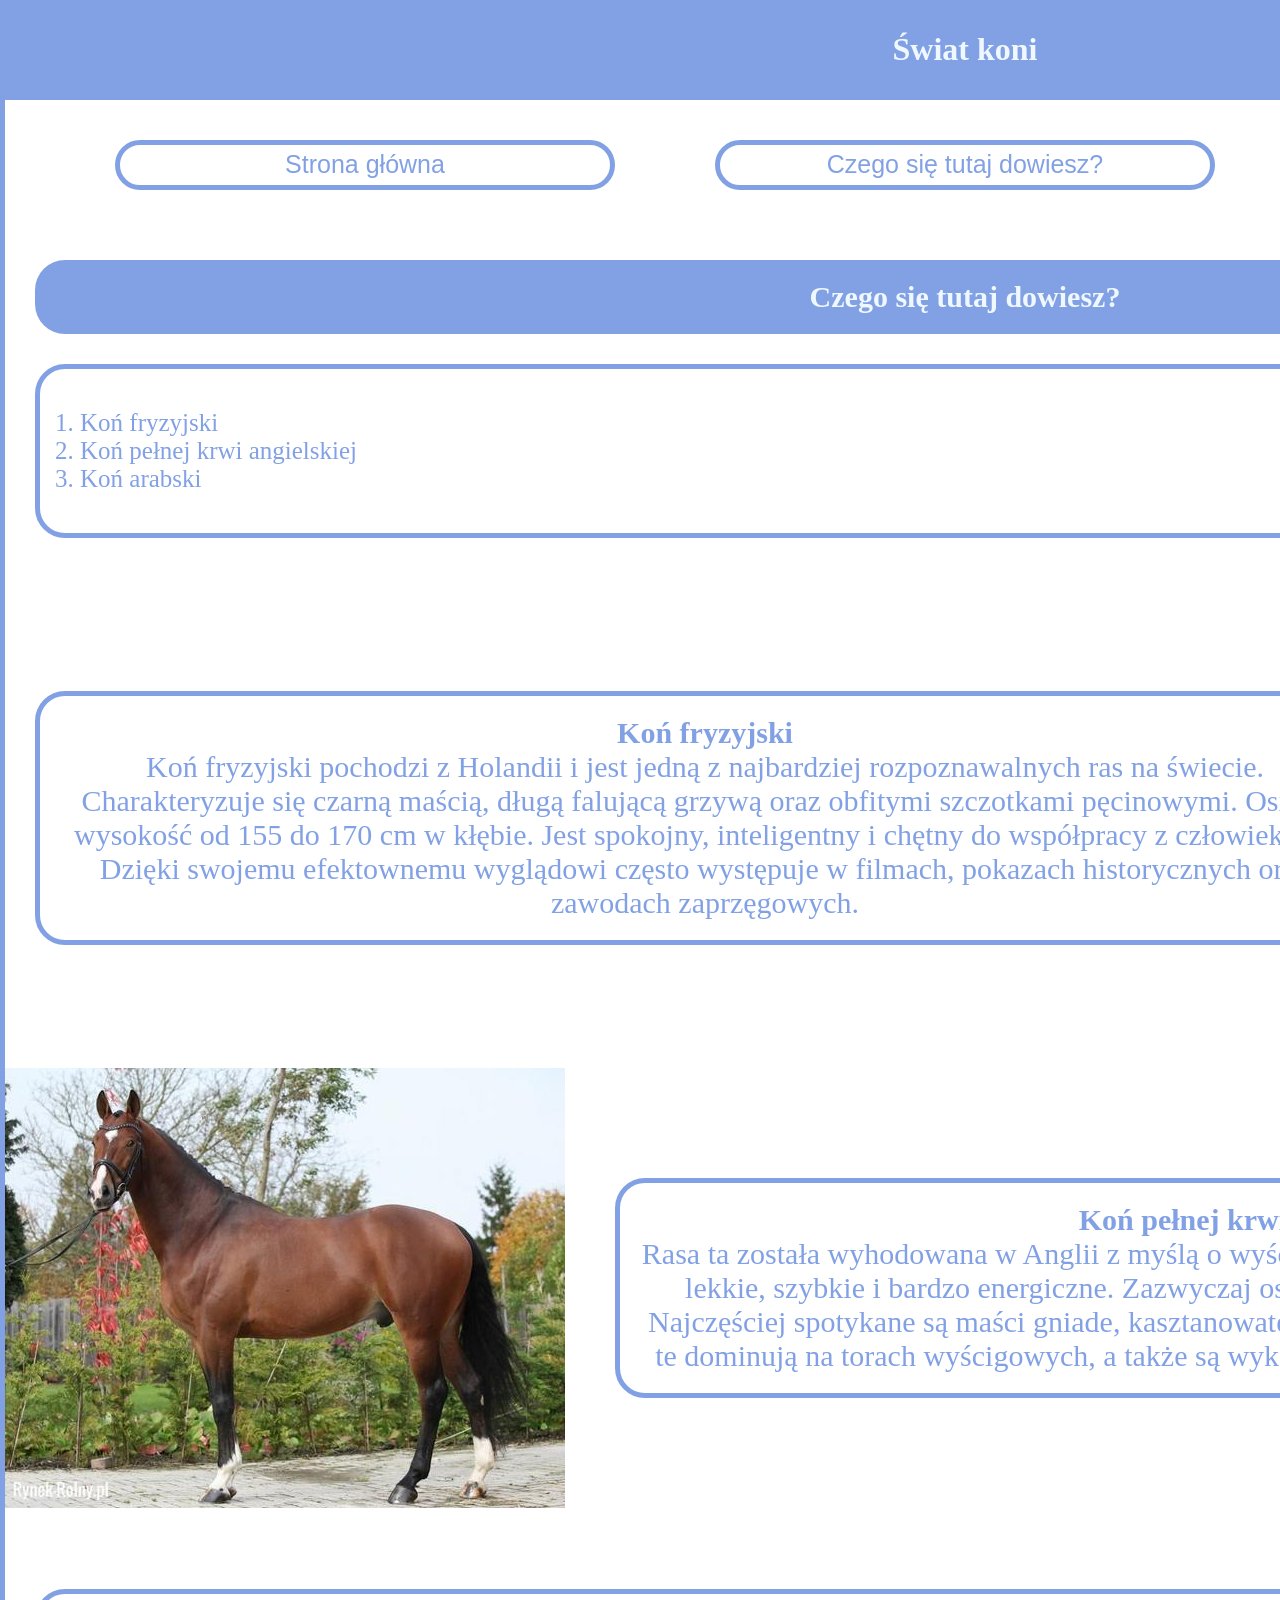
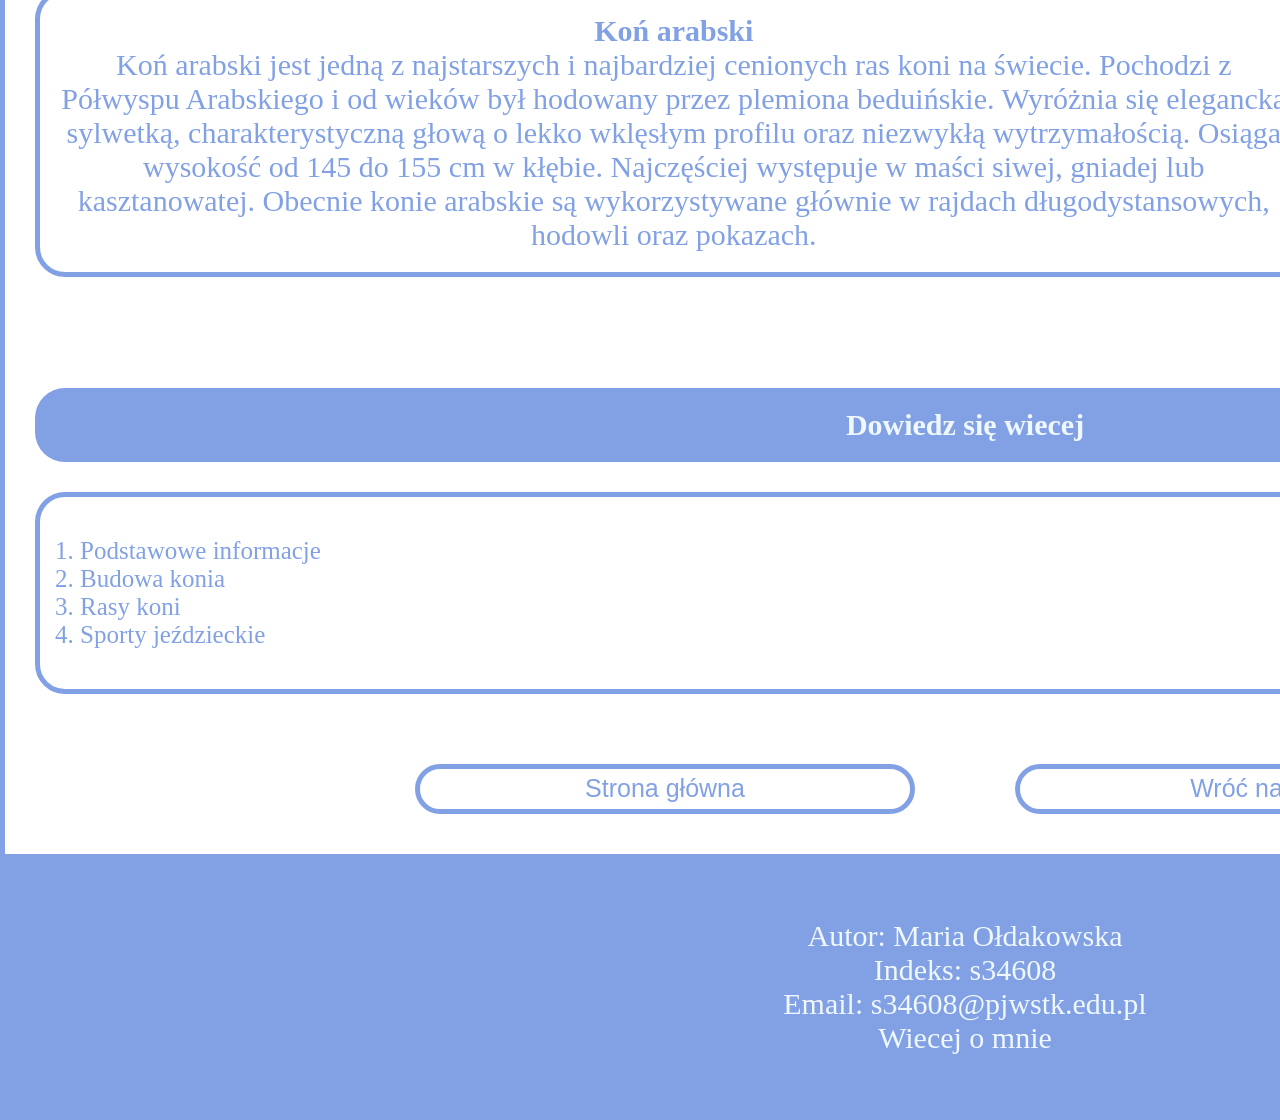
<file: rasykoni.html>
<!DOCTYPE html>
<html lang = "pl">
<head>
    <meta charset="UTF-8">
    <title>Strona o koniach</title>
    
    <link rel="stylesheet" href="style.css">
    </head>


<body> 
    
    <header>
     <h1 id="swiatkoni">Świat koni</h1>
    </header>

<div class="center">
    <button onclick="location.href='index.html'">Strona główna</button>
    <button onclick="location.href='#spistresci'">Czego się tutaj dowiesz?</button>
    <button onclick="location.href='#autor'">Autor</button>
</div>

<h3 class="subtitle" id="spistresci">
    Czego się tutaj dowiesz?
</h3>

<ol>
    <li><a href="#fryz">Koń fryzyjski</a></li>
    <li><a href="#anglik">Koń pełnej krwi angielskiej</a></li>
    <li><a href="#arab">Koń arabski</a> </li>
</ol>



<div class="horse">
<p id="fryz">
    <b>Koń fryzyjski</b><br>
Koń fryzyjski pochodzi z Holandii i jest jedną z najbardziej rozpoznawalnych ras na świecie. 
Charakteryzuje się czarną maścią, długą falującą grzywą oraz obfitymi szczotkami pęcinowymi. 
Osiąga wysokość od 155 do 170 cm w kłębie. Jest spokojny, inteligentny i chętny do współpracy z człowiekiem. 
Dzięki swojemu efektownemu wyglądowi często występuje w filmach, pokazach historycznych oraz zawodach zaprzęgowych.
</p>
<img src="konfry.webp" alt="konfryzyjski">
</div> 

<div class="horse">
    <img src="konang.jpg" alt="konfryzyjski">
<p id="anglik">
 <b>Koń pełnej krwi angielskiej</b><br>
Rasa ta została wyhodowana w Anglii z myślą o wyścigach konnych. Konie pełnej krwi angielskiej są lekkie, szybkie i bardzo energiczne. 
Zazwyczaj osiągają wysokość od 155 do 175 cm w kłębie. Najczęściej spotykane są maści gniade, kasztanowate i ciemnogniade. 
Dzięki swojej szybkości konie te dominują na torach wyścigowych, a także są wykorzystywane w wielu dyscyplinach sportowych.
</p>
</div> 

<div class="horse">
<p id="arab">
 <b>Koń arabski</b><br>
Koń arabski jest jedną z najstarszych i najbardziej cenionych ras koni na świecie. 
Pochodzi z Półwyspu Arabskiego i od wieków był hodowany przez plemiona beduińskie. 
Wyróżnia się elegancką sylwetką, charakterystyczną głową o lekko wklęsłym profilu oraz niezwykłą wytrzymałością. 
Osiąga wysokość od 145 do 155 cm w kłębie. Najczęściej występuje w maści siwej, gniadej lub kasztanowatej. 
Obecnie konie arabskie są wykorzystywane głównie w rajdach długodystansowych, hodowli oraz pokazach.
</p>
<img src="konara.jpeg" alt="konfryzyjski" width="600px" height="450px">
</div> 

<h3 class="subtitle">Dowiedz się wiecej</h3>
<ol>
    <li><a href="podstawoweinfo.html">Podstawowe informacje</a></li>
    <li><a href="budowakonia.html"> Budowa konia</a></li>
    <li><a href="rasykoni.html"> Rasy koni</a></li>
    <li><a href="sportyjeżdzieckie.html">Sporty jeździeckie</a></li>
</ol>



<div class="center">
<button onclick="location.href='index.html'">Strona główna</button>
<button onclick="location.href='#swiatkoni'">Wróć na górę</button>
</div>
   


<footer>
 
     <p id="autor">
        Autor: Maria Ołdakowska <br>
        Indeks: s34608 <br>
        Email: s34608@pjwstk.edu.pl<br>
        <a href="autor.html" style="color: aliceblue;">
            Wiecej o mnie</a>
     </p>
</footer>

</body>
</html>
</file>
<file: style.css>
body {
    width: 1920px;
    margin: 0 auto;
     border-left: 5px solid #82a1e5;
    border-right: 5px solid #82a1e5;
    }


header {
    background-color: #82a1e5;
    color: aliceblue;
    text-align: center;
    padding: 10px;
    margin: 0px;
}
p {

 border: 5px solid #82a1e5;
    font-size:30px;
    color:#82a1e5;
    text-align: center;
    padding: 20px;
    margin: 30px;
    border-radius: 30px;
}

.subtitle {
    font-size: 30px;
    background-color: #82a1e5;
    color: aliceblue;
    text-align: center;
    padding: 20px;
    margin: 30px;
    border-radius: 30px;
}

ol{
    border: 5px solid #82a1e5;
    font-size:25px;
    color:#82a1e5;
    text-align: left;
    padding: 40px;
    margin: 30px;
    border-radius: 30px;
}

ul{
    border: 5px solid #82a1e5;
    font-size:30px;
    color:#82a1e5;
    text-align: left;
    padding: 40px;
    margin: 30px;
    border-radius: 30px;
}

footer{
    background-color: #82a1e5;
    text-align: center;
    padding: 10px;
    margin: 0px;
}
footer p{
    color:aliceblue;
}

button {
    border: 5px solid #82a1e5;
    background-color:rgb(255, 255, 255);
    color:#82a1e5;
    font-size:25px;
   
    width: 500px;
    height: 50px;
    
    margin: 40px 40px;

    border-radius: 30px;

    display: flex;
    justify-content: center;
    align-items:center;

}

button:hover{
    color:aliceblue;
    background-color:#82a1e5;
    transition-duration: 0.3s;
    cursor: pointer

}

div.center {
    display: flex;
    justify-content: center;
    gap: 20px;
}

div.picture {
    height: 320px;
    width: 30%;
    overflow:hidden;
    margin: 30px;
    padding: 10px;
}

div.picture img {
    width: 100%;
    /* height: 100%; */
}

a{
    text-decoration: none;
    color:#82a1e5
}
a:hover{
    color:#537cd4;
}

html {
    scroll-behavior: smooth;
}

h4{
    font-size: 20px;
    background-color:rgb(255, 255, 255);
    color:#82a1e5;
    text-align:center;
    padding: 20px;
    margin: 30px;
    border-radius: 30px;
    border: 5px solid #82a1e5;

}

.horse {
    display: flex;
    align-items:center;
    gap: 20px;
   
}
</file>
